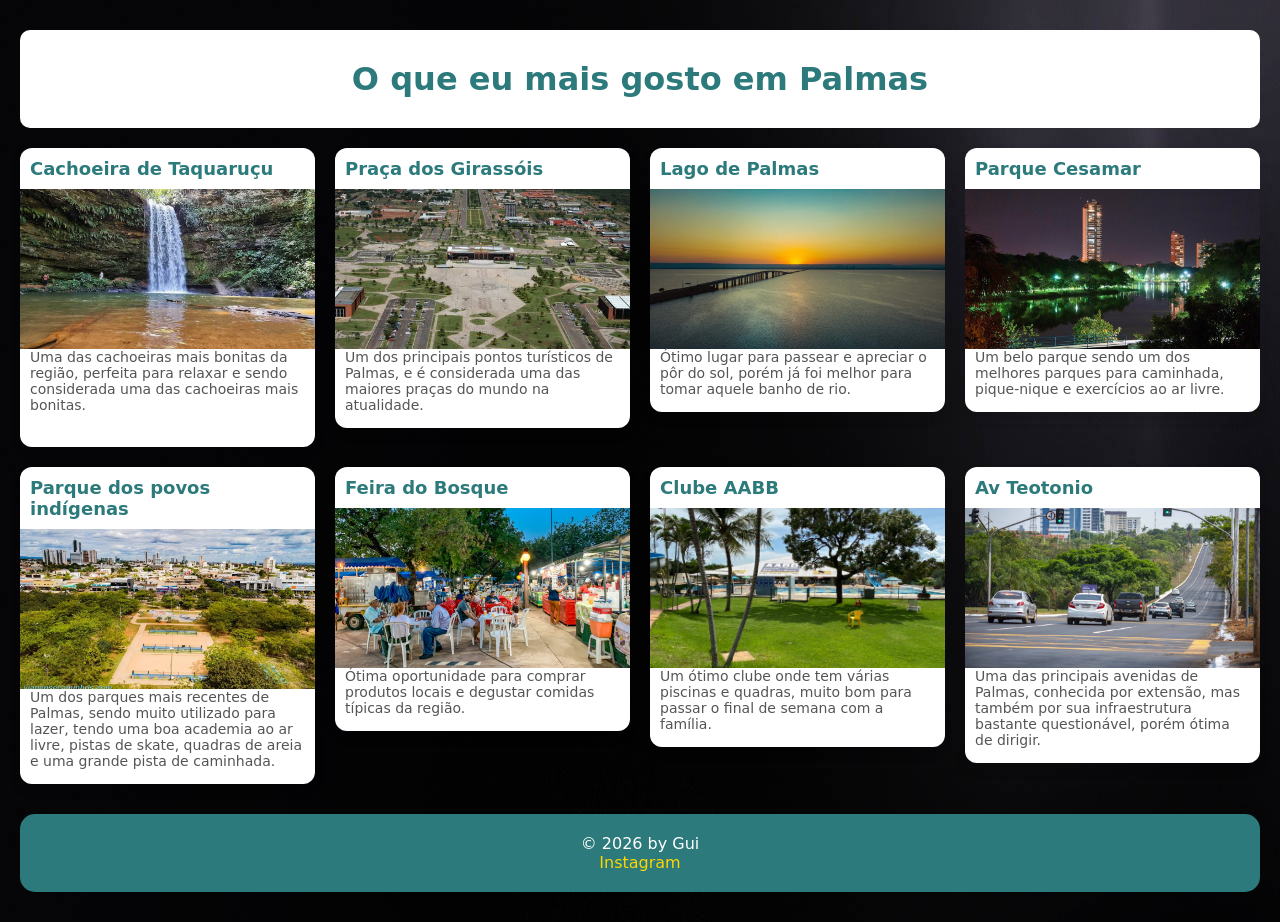
<file: index.html>
<!DOCTYPE html>
<html lang="pt-br">
<head>
    <meta charset="UTF-8">
    <meta name="viewport" content="width=device-width, initial-scale=1.0">
    <title>O que eu mais gosto em Palmas</title>
    <link rel="stylesheet" href="estilo.css">
</head>

<body>
    <div class="container">

        <header>
            <h1>O que eu mais gosto em Palmas</h1>
        </header>

        <div class="lugares">

            <div class="lugar">
                <h2>Cachoeira de Taquaruçu</h2>
                <img src="imagens/cachu.jpg" alt="Foto da Cachoeira">
                <p>Uma das cachoeiras mais bonitas da região, perfeita para relaxar e sendo considerada uma das cachoeiras mais bonitas.</p><br>
            </div>
            
            <div class="lugar">
                <h2>Praça dos Girassóis</h2>
                <img src="imagens/girassois.jpg" alt="Praça dos Girassóis">
                <p>Um dos principais pontos turísticos de Palmas, e é considerada uma das maiores praças do mundo na atualidade.</p>
            </div>

            <div class="lugar">
                <h2>Lago de Palmas</h2>
                <img src="imagens/lago.jpg" alt="Lago de Palmas">
                <p>Ótimo lugar para passear e apreciar o pôr do sol, porém já foi melhor para tomar aquele banho de rio.</p>
            </div>

            <div class="lugar">
                <h2>Parque Cesamar</h2>
                <img src="imagens/cesamar.jpg" alt="Parque Cesamar">
                <p>Um belo parque sendo um dos melhores parques para caminhada, pique-nique e exercícios ao ar livre.</p>
            </div>

            <div class="lugar">
                <h2>Parque dos povos indígenas</h2>
                <img src="imagens/indigenas.jpg" alt="Parque dos povos indígenas">
                <p>Um dos parques mais recentes de Palmas, sendo muito utilizado para lazer, tendo uma boa academia ao ar livre, pistas de skate, quadras de areia e uma grande pista de caminhada.</p>
            </div>

            <div class="lugar">
                <h2>Feira do Bosque</h2>
                <img src="imagens/feira-do-bosque.jpg" alt="Feira do Bosque">
                <p>Ótima oportunidade para comprar produtos locais e degustar comidas típicas da região.</p>
            </div>
            <div class="lugar">
                <h2>Clube AABB</h2>
                <img src="imagens/aabb.jpg" alt="Clube AABB">
                <p>Um ótimo clube onde tem várias piscinas e quadras, muito bom para passar o final de semana com a família.</p>
            </div>
              <div class="lugar">
                <h2>Av Teotonio</h2>
                <img src="imagens/teotonio.jpg" alt="Av Teotonio">
                <p>Uma das principais avenidas de Palmas, conhecida por extensão, mas também por sua infraestrutura bastante questionável, porém ótima de dirigir.</p>
            </div>
        </div>

        <footer class="footer">
            <p>&copy; 2026 by Gui</p>
            <p>
                <a href="https://www.instagram.com/guijmm" target="_blank">Instagram
                    
                </a>
                    
            </p>
        </footer>
        

    </div>
  
</body>
</html>
</file>
<file: estilo.css>
* {
    margin: 0;
    padding: 0;
    box-sizing: border-box;
}

body {
    background-image: url(imagens/back.jpg);
    background-color: #f4f4f4;
    font-family: system-ui, -apple-system, BlinkMacSystemFont, 'Segoe UI', Roboto, Oxygen, Ubuntu, Cantarell, 'Open Sans', 'Helvetica Neue', sans-serif, sans-serif;
}

.container {
    max-width: 1400px;
    margin: 30px auto;
    padding: 0 20px;
}

header {
    background-color: #ffffff;
    color: #2c7a7b;
    text-align: center;
    padding: 30px 20px;
    border-radius: 10px;
    margin-bottom: 20px;
}


.lugares {
    display: grid;
    grid-template-columns: 1fr;
    gap: 20px;
    align-items: start;  /* Alinha os itens ao topo */
}


@media (min-width: 600px) {
    .lugares {
        grid-template-columns: repeat(2, 1fr);
    }
}

@media (min-width: 900px) {
    .lugares {
        grid-template-columns: repeat(3, 1fr);
    }
}

@media (min-width: 1200px) {
    .lugares {
        grid-template-columns: repeat(4, 1fr);
    }
}

.lugar {
    background: #ffffff;
    border-radius: 12px;
    box-shadow: 0 6px 12px rgba(0, 0, 0, 0.1);
    overflow: hidden;

    display: flex;
    flex-direction: column;


    transition: transform 0.3s, box-shadow 0.3s;
}

.lugar:hover {
    transform: translateY(-5px);
    box-shadow: 0 10px 18px rgba(0, 0, 0, 0.15);
}


.lugar img {
    width: 100%;
    height: 160px;
    object-fit: cover;
}


.lugar h2 {
    padding: 10px;
    color: #2c7a7b;
    font-size: 18px;
}


.lugar p {
    padding: 0 10px 15px;
    color: #555;
    flex-grow: 1;
    font-size: 14px;
}


footer a {
    color: #ffd700;
    text-decoration: none;
    padding: auto;
    margin: auto;
    border: #2c7a7b;
}

footer a:hover {
    text-decoration: underline;
}

footer {
    text-align: center;
    background-color: #2c7a7b;
    color: white;
    padding: 20px;
    margin-top: 30px;
    border-radius: 15px;
}
</file>
